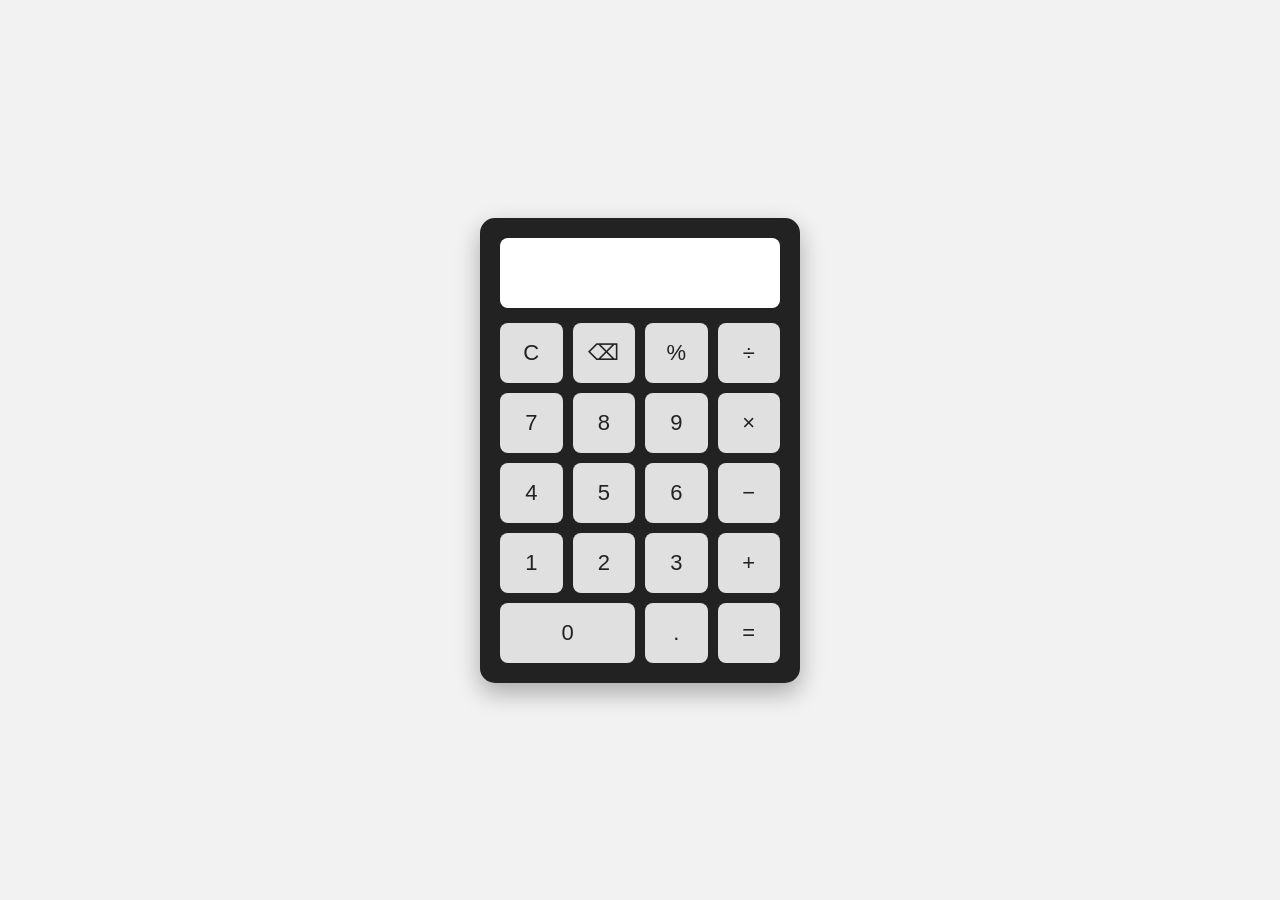
<file: Task-2-Calculator/index.html>
<!DOCTYPE html>
<html lang="en">
<head>
    <meta charset="UTF-8">
    <meta name="viewport" content="width=device-width, initial-scale=1.0">
    <title>Calculator</title>
    <link rel="stylesheet" href="style.css">
</head>
<body>

    <div class="calculator">
        <input type="text" id="display" readonly>

        <div class="buttons">
            <button onclick="clearDisplay()">C</button>
            <button onclick="deleteLast()">⌫</button>
            <button onclick="appendValue('%')">%</button>
            <button onclick="appendValue('/')">÷</button>

            <button onclick="appendValue('7')">7</button>
            <button onclick="appendValue('8')">8</button>
            <button onclick="appendValue('9')">9</button>
            <button onclick="appendValue('*')">×</button>

            <button onclick="appendValue('4')">4</button>
            <button onclick="appendValue('5')">5</button>
            <button onclick="appendValue('6')">6</button>
            <button onclick="appendValue('-')">−</button>

            <button onclick="appendValue('1')">1</button>
            <button onclick="appendValue('2')">2</button>
            <button onclick="appendValue('3')">3</button>
            <button onclick="appendValue('+')">+</button>

            <button onclick="appendValue('0')" class="zero">0</button>
            <button onclick="appendValue('.')">.</button>
            <button onclick="calculate()">=</button>
        </div>
    </div>

    <script src="script.js"></script>
</body>
</html>
</file>
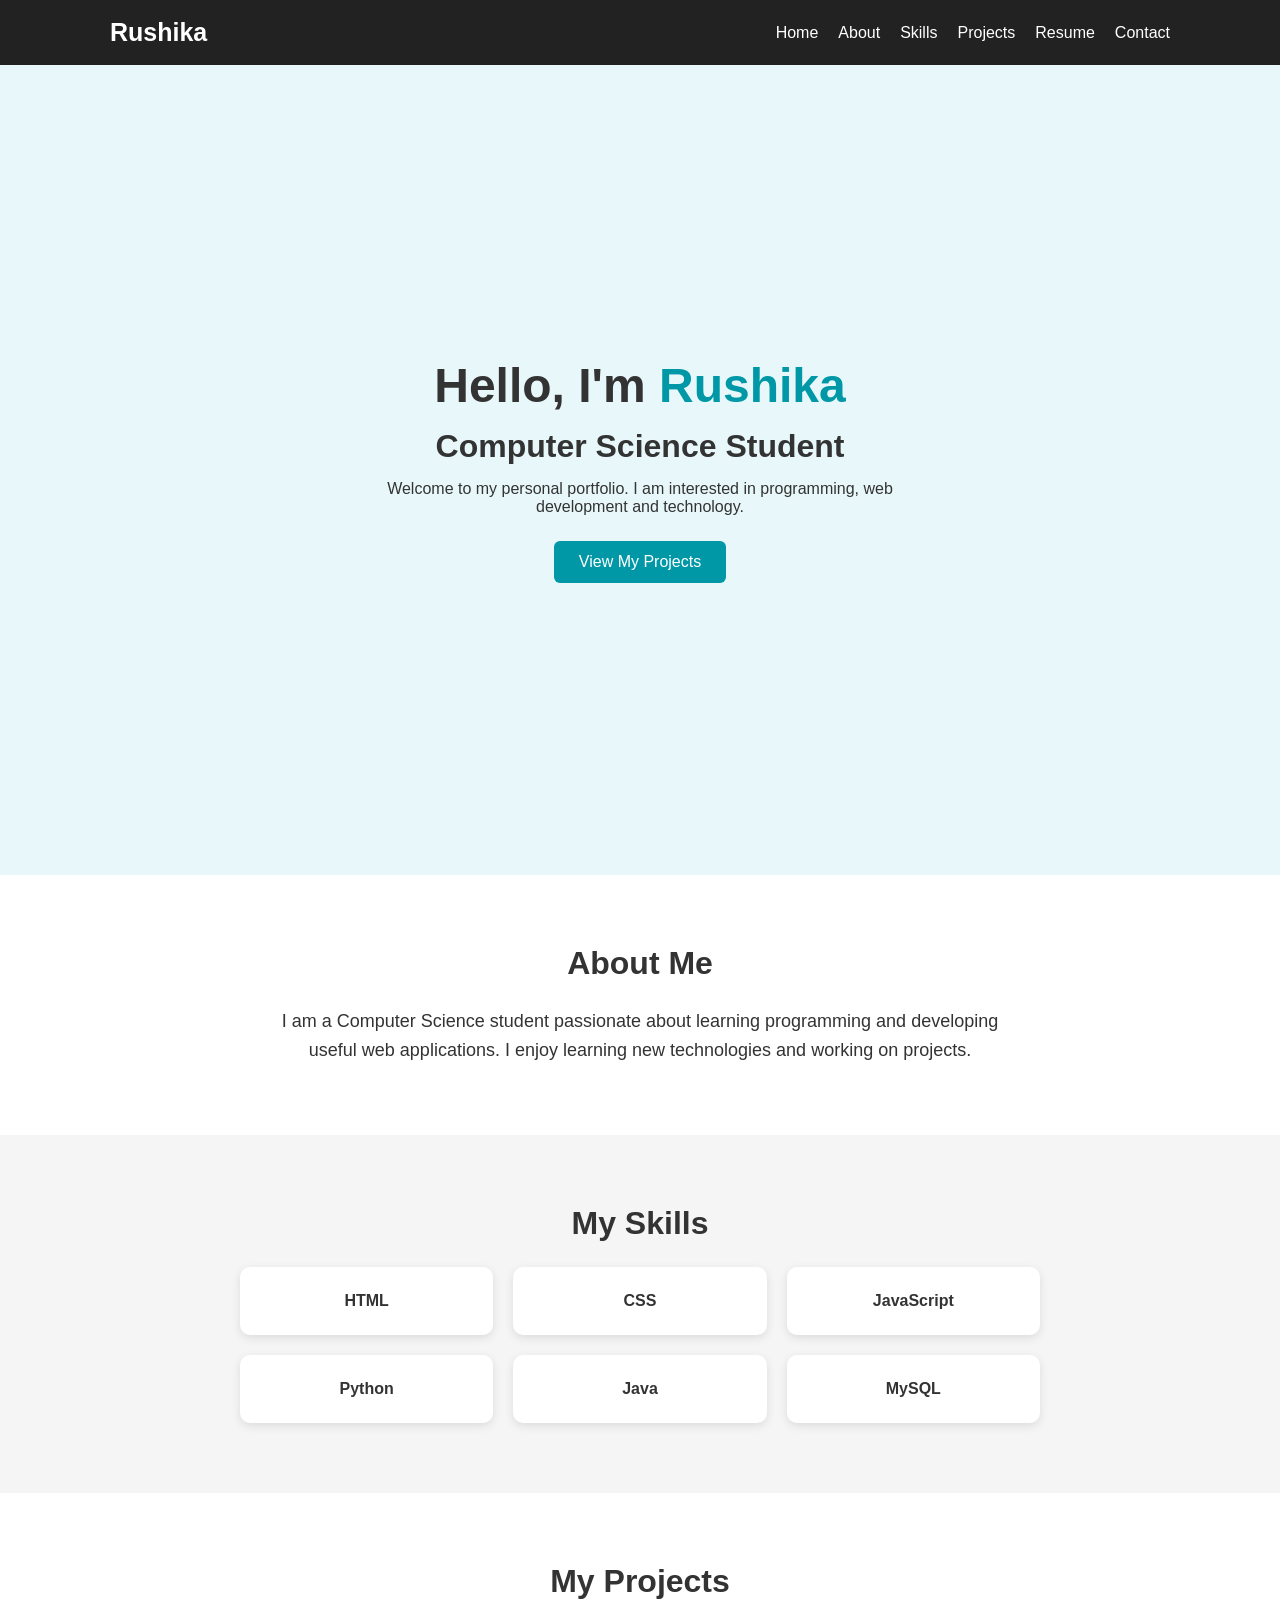
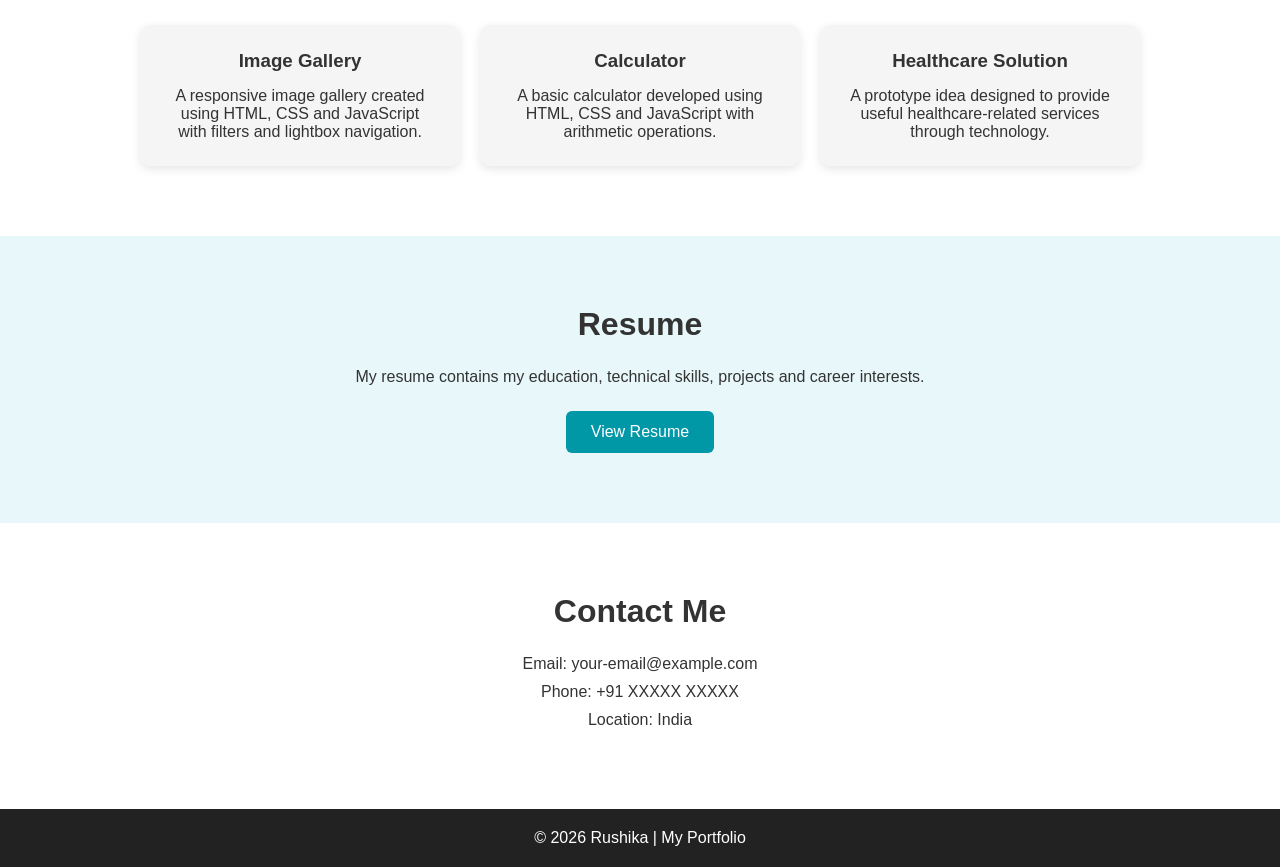
<file: Task-3-portfolio/index.html>
<!DOCTYPE html>
<html lang="en">

<head>
    <meta charset="UTF-8">
    <meta name="viewport" content="width=device-width, initial-scale=1.0">
    <title>Rushika | Portfolio</title>

    <link rel="stylesheet" href="style.css">
</head>

<body>

    <!-- Navigation -->
    <header>
        <nav>
            <h2>Rushika</h2>

            <div class="nav-links">
                <a href="#home">Home</a>
                <a href="#about">About</a>
                <a href="#skills">Skills</a>
                <a href="#projects">Projects</a>
                <a href="#resume">Resume</a>
                <a href="#contact">Contact</a>
            </div>
        </nav>
    </header>


    <!-- Home -->
    <section id="home" class="hero">

        <h1>Hello, I'm <span>Rushika</span></h1>

        <h2>Computer Science Student</h2>

        <p>
            Welcome to my personal portfolio.
            I am interested in programming, web development
            and technology.
        </p>

        <a href="#projects" class="btn">View My Projects</a>

    </section>


    <!-- About -->
    <section id="about">

        <h2>About Me</h2>

        <p>
            I am a Computer Science student passionate about
            learning programming and developing useful web
            applications. I enjoy learning new technologies
            and working on projects.
        </p>

    </section>


    <!-- Skills -->
    <section id="skills">

        <h2>My Skills</h2>

        <div class="skills-container">

            <div class="skill">HTML</div>
            <div class="skill">CSS</div>
            <div class="skill">JavaScript</div>
            <div class="skill">Python</div>
            <div class="skill">Java</div>
            <div class="skill">MySQL</div>

        </div>

    </section>


    <!-- Projects -->
    <section id="projects">

        <h2>My Projects</h2>

        <div class="projects-container">

            <div class="project-card">
                <h3>Image Gallery</h3>

                <p>
                    A responsive image gallery created using
                    HTML, CSS and JavaScript with filters
                    and lightbox navigation.
                </p>
            </div>


            <div class="project-card">
                <h3>Calculator</h3>

                <p>
                    A basic calculator developed using HTML,
                    CSS and JavaScript with arithmetic operations.
                </p>
            </div>


            <div class="project-card">
                <h3>Healthcare Solution</h3>

                <p>
                    A prototype idea designed to provide useful
                    healthcare-related services through technology.
                </p>
            </div>

        </div>

    </section>


    <!-- Resume -->
    <section id="resume">

        <h2>Resume</h2>

        <p>
            My resume contains my education, technical skills,
            projects and career interests.
        </p>

        <a href="#" class="btn">View Resume</a>

    </section>


    <!-- Contact -->
    <section id="contact">

        <h2>Contact Me</h2>

        <p>Email: your-email@example.com</p>
        <p>Phone: +91 XXXXX XXXXX</p>
        <p>Location: India</p>

    </section>


    <!-- Footer -->
    <footer>
        <p>© 2026 Rushika | My Portfolio</p>
    </footer>


    <script src="script.js"></script>

</body>
</html>
</file>
<file: Task-2-Calculator/style.css>
* {
    margin: 0;
    padding: 0;
    box-sizing: border-box;
}

body {
    font-family: Arial, sans-serif;
    background: #f2f2f2;
    display: flex;
    justify-content: center;
    align-items: center;
    min-height: 100vh;
}

.calculator {
    width: 320px;
    background: #222;
    padding: 20px;
    border-radius: 15px;
    box-shadow: 0 10px 25px rgba(0, 0, 0, 0.3);
}

#display {
    width: 100%;
    height: 70px;
    margin-bottom: 15px;
    padding: 10px;
    font-size: 30px;
    text-align: right;
    border: none;
    border-radius: 8px;
    background: white;
    color: #222;
}

.buttons {
    display: grid;
    grid-template-columns: repeat(4, 1fr);
    gap: 10px;
}

button {
    height: 60px;
    font-size: 22px;
    border: none;
    border-radius: 8px;
    cursor: pointer;
    background: #e0e0e0;
    color: #222;
    transition: 0.2s;
}

button:hover {
    transform: scale(1.05);
}

button:active {
    transform: scale(0.95);
}

.zero {
    grid-column: span 2;
}

@media (max-width: 400px) {
    .calculator {
        width: 90%;
    }
}
</file>
<file: Task-3-portfolio/style.css>
* {
    margin: 0;
    padding: 0;
    box-sizing: border-box;
    scroll-behavior: smooth;
}

body {
    font-family: Arial, sans-serif;
    background: #f5f5f5;
    color: #333;
}

/* Navigation */
header {
    background: #222;
    color: white;
    position: sticky;
    top: 0;
    z-index: 1000;
}

nav {
    max-width: 1100px;
    margin: auto;
    padding: 18px 20px;

    display: flex;
    justify-content: space-between;
    align-items: center;
}

nav h2 {
    font-size: 25px;
}

.nav-links {
    display: flex;
    gap: 20px;
}

.nav-links a {
    color: white;
    text-decoration: none;
    transition: 0.3s;
}

.nav-links a:hover {
    color: #00bcd4;
}

/* Home */
.hero {
    min-height: 90vh;

    display: flex;
    flex-direction: column;
    justify-content: center;
    align-items: center;

    text-align: center;
    padding: 40px 20px;

    background: #e8f8fa;
}

.hero h1 {
    font-size: 48px;
    margin-bottom: 15px;
}

.hero h1 span {
    color: #0097a7;
}

.hero h2 {
    margin-bottom: 15px;
}

.hero p {
    max-width: 600px;
    margin-bottom: 25px;
}

/* Button */
.btn {
    display: inline-block;

    padding: 12px 25px;

    background: #0097a7;
    color: white;

    text-decoration: none;

    border-radius: 6px;

    transition: 0.3s;
}

.btn:hover {
    background: #006f7a;
    transform: translateY(-3px);
}

/* Sections */
section {
    padding: 70px 20px;
    text-align: center;
}

section h2 {
    font-size: 32px;
    margin-bottom: 25px;
}

/* About */
#about {
    background: white;
}

#about p {
    max-width: 750px;
    margin: auto;
    font-size: 18px;
    line-height: 1.6;
}

/* Skills */
#skills {
    background: #f5f5f5;
}

.skills-container {
    max-width: 800px;
    margin: auto;

    display: grid;
    grid-template-columns: repeat(3, 1fr);

    gap: 20px;
}

.skill {
    background: white;

    padding: 25px;

    border-radius: 10px;

    font-weight: bold;

    box-shadow: 0 3px 10px rgba(0, 0, 0, 0.1);

    transition: 0.3s;
}

.skill:hover {
    transform: translateY(-5px);
}

/* Projects */
#projects {
    background: white;
}

.projects-container {
    max-width: 1000px;
    margin: auto;

    display: grid;
    grid-template-columns: repeat(3, 1fr);

    gap: 20px;
}

.project-card {
    background: #f5f5f5;

    padding: 25px;

    border-radius: 10px;

    box-shadow: 0 3px 10px rgba(0, 0, 0, 0.1);

    transition: 0.3s;
}

.project-card:hover {
    transform: translateY(-8px);
}

.project-card h3 {
    margin-bottom: 15px;
}

/* Resume */
#resume {
    background: #e8f8fa;
}

#resume p {
    margin-bottom: 25px;
}

/* Contact */
#contact {
    background: white;
}

#contact p {
    margin: 10px;
}

/* Footer */
footer {
    background: #222;
    color: white;

    text-align: center;

    padding: 20px;
}

/* Mobile */
@media (max-width: 768px) {

    nav {
        flex-direction: column;
        gap: 15px;
    }

    .nav-links {
        flex-wrap: wrap;
        justify-content: center;
    }

    .hero h1 {
        font-size: 35px;
    }

    .skills-container,
    .projects-container {
        grid-template-columns: 1fr;
        max-width: 500px;
    }
}
</file>
